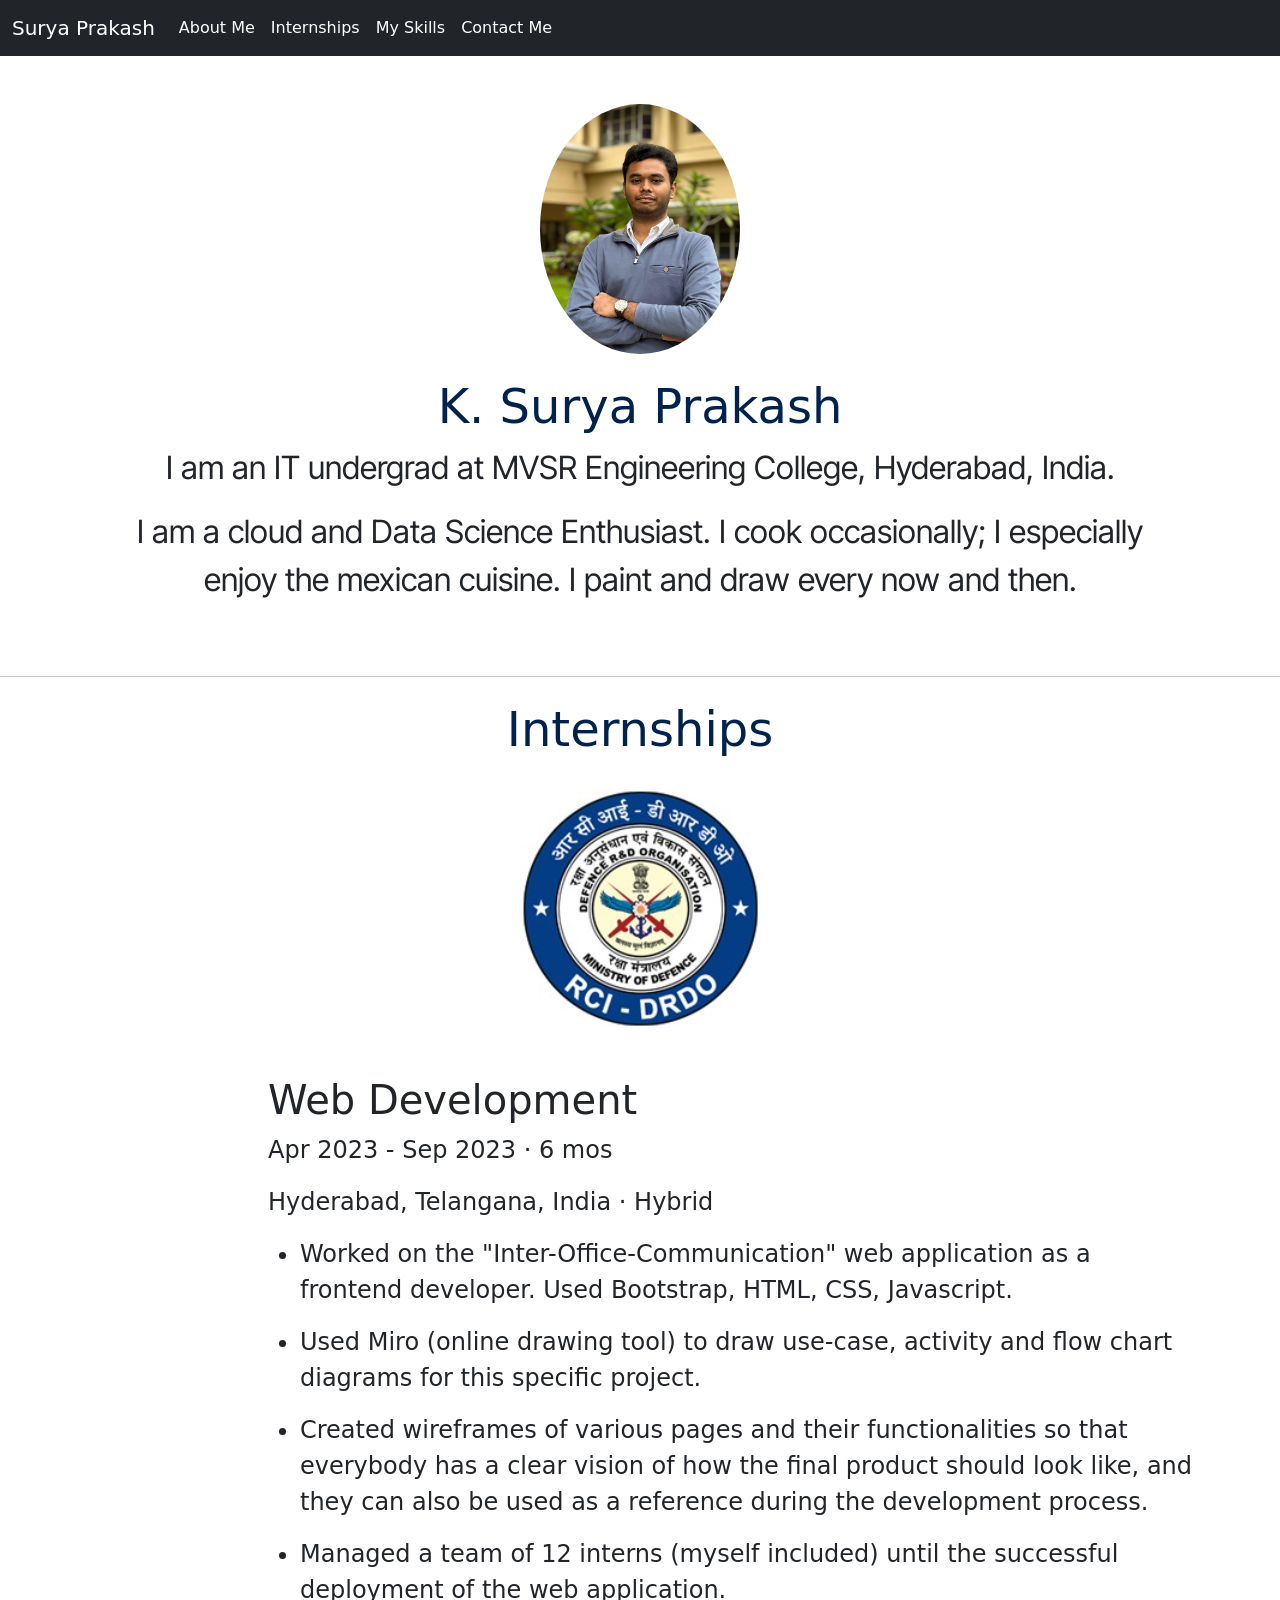
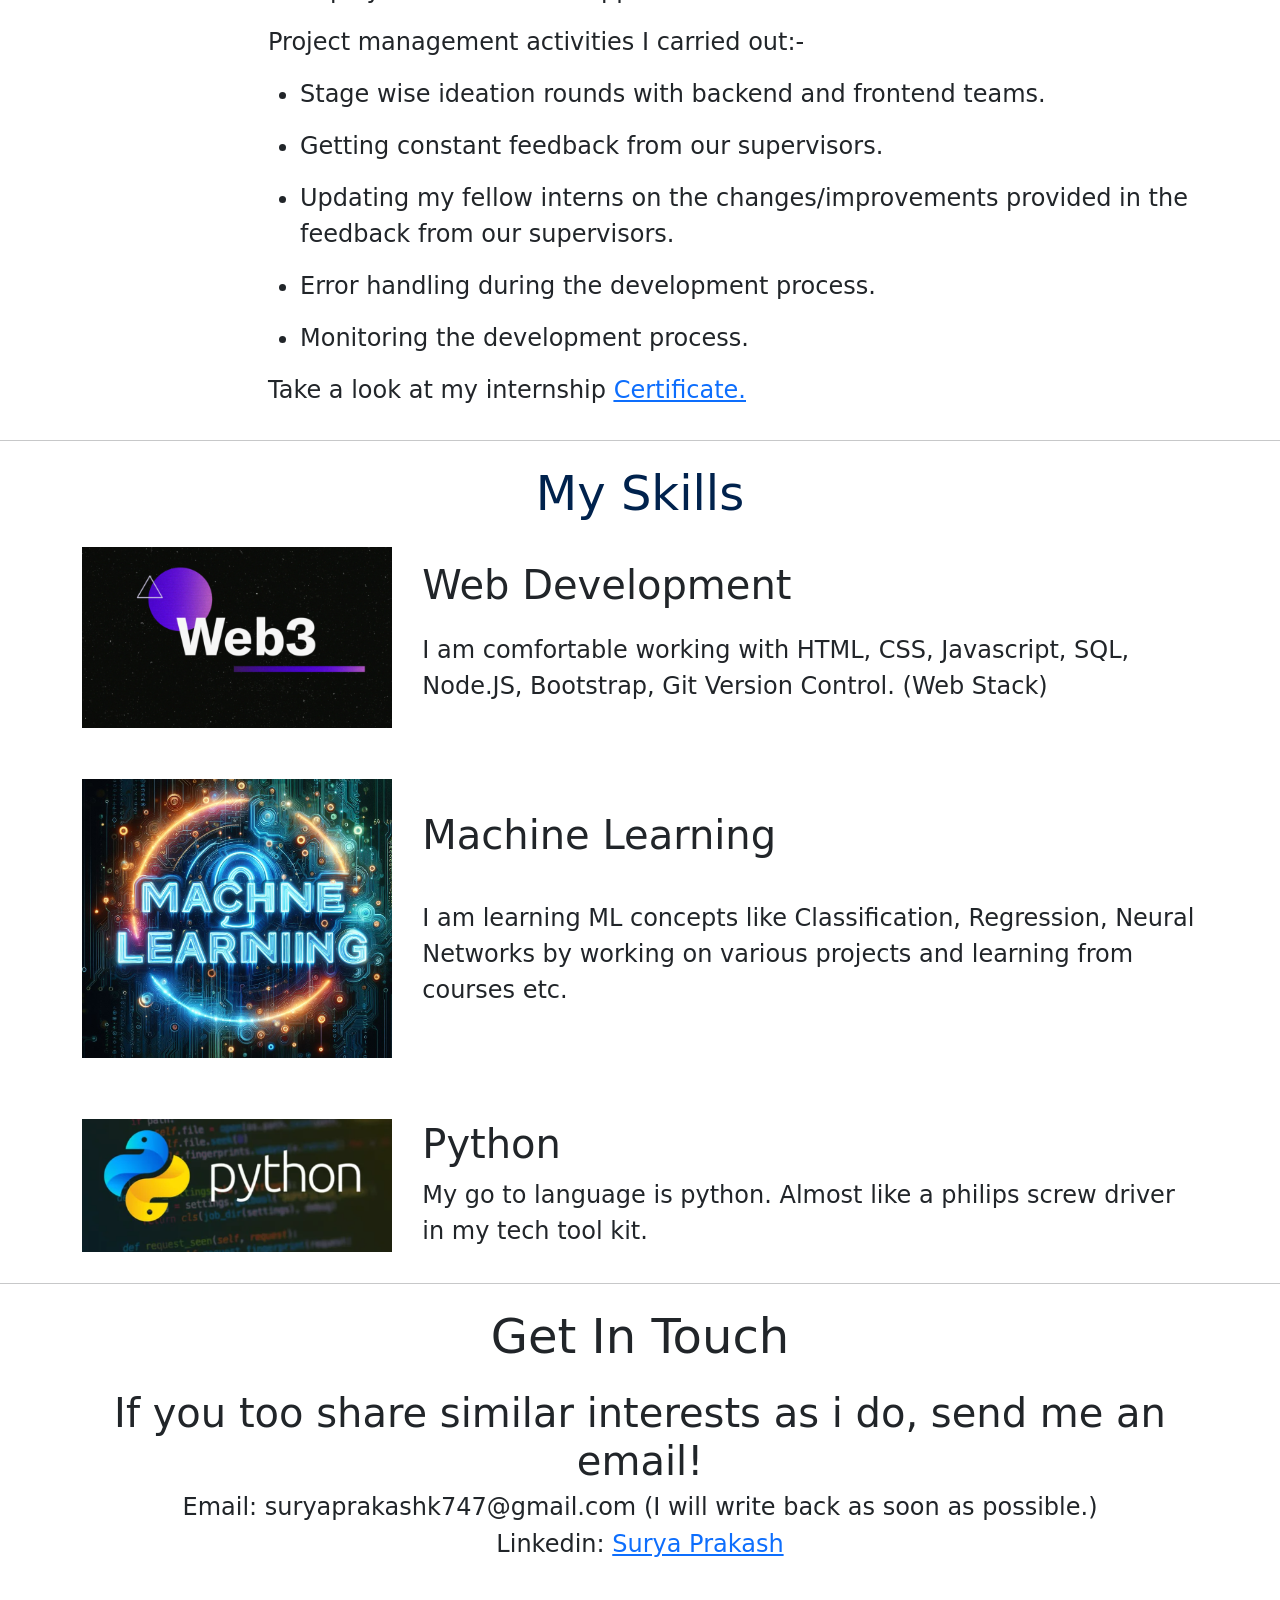
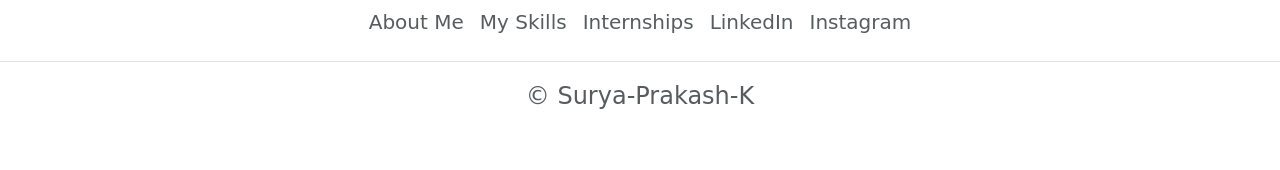
<file: index.html>
<!DOCTYPE html>
<html>
<head>
  <meta charset="UTF-8" />
  <title>Surya Prakash</title>
  <meta name="viewport" content="width=device-width,initial-scale=1">

  <link rel="stylesheet" href="./style.css">
  <link href="https://cdn.jsdelivr.net/npm/bootstrap@5.3.3/dist/css/bootstrap.min.css" rel="stylesheet" integrity="sha384-QWTKZyjpPEjISv5WaRU9OFeRpok6YctnYmDr5pNlyT2bRjXh0JMhjY6hW+ALEwIH" crossorigin="anonymous">
  
  <link rel="preconnect" href="https://fonts.googleapis.com">
  <link rel="preconnect" href="https://fonts.gstatic.com" crossorigin>
  <link href="https://fonts.googleapis.com/css2?family=Inter+Tight:wght@300&display=swap" rel="stylesheet">
</head>
<body>
  <nav class="navbar sticky-top navbar-expand-md navbar-dark bg-dark" aria-label="Fourth navbar example">
    <div class="container-fluid">
      <a class="navbar-brand" href="./index.html">Surya Prakash</a>
      <button class="navbar-toggler" type="button" data-bs-toggle="collapse" data-bs-target="#navbarsExample04" aria-controls="navbarsExample04" aria-expanded="false" aria-label="Toggle navigation">
        <span class="navbar-toggler-icon"></span>
      </button>

      <div class="collapse navbar-collapse" id="navbarsExample04">
        <ul class="navbar-nav me-auto mb-2 mb-md-0">
          <li class="nav-item">
            <a class="nav-link active" aria-current="page" href="./index.html#hero">About Me</a>
          </li>
          <li class="nav-item">
            <a class="nav-link active" aria-current="page" href="./internships.html">Internships</a>
          </li>
          <li class="nav-item">
            <a class="nav-link active" aria-current="page" href="./index.html#skills">My Skills</a>
          </li>
          <li class="nav-item">
            <a class="nav-link active" aria-current="page" href="./index.html#contactme">Contact Me</a>
          </li>
          <!--
          <li class="nav-item dropdown">
            <a class="nav-link active dropdown-toggle" href="#" role="button" data-bs-toggle="dropdown" aria-expanded="false">
              Projects
            </a>
            <ul class="dropdown-menu">
              <li><a class="dropdown-item" href="#">Web</a></li>
              <li><a class="dropdown-item" href="#">Machine Learning</a></li>
              <li><hr class="dropdown-divider"></li>
              <li><a class="dropdown-item" href="#">Personal</a></li>
            </ul>
          </li>
          <li class="nav-item dropdown">
            <a class="nav-link active dropdown-toggle" href="#" role="button" data-bs-toggle="dropdown" aria-expanded="false">
              Certifications
            </a>
            <ul class="dropdown-menu">
              <li><a class="dropdown-item" href="#">Web</a></li>
              <li><a class="dropdown-item" href="#">Machine Learning</a></li>
              <li><hr class="dropdown-divider"></li>
              <li><a class="dropdown-item" href="#">Personal</a></li>
            </ul>
          </li>-->
        </ul>
      </div>
    </div>
  </nav>

  <section id="hero">
    <div class="px-4 py-5 text-center">
      <img class="d-block mx-auto mb-4" src="./prakash_profile_pic.jpeg" alt="Prakash Profile Pic">
      <h1 class="display-5 fw-normal">K. Surya Prakash</h1>
      <div class="col-lg-10 mx-auto">
        <p class="fw-normal fs-2 text-center mb-3">I am an IT undergrad at MVSR Engineering College, Hyderabad, India.</p>
        <p class="fw-normal fs-2 text-center mb-2">I am a cloud and Data Science Enthusiast. I cook occasionally; I especially enjoy the mexican cuisine. I paint and draw every now and then.</p>
        <!--
        <div class="d-grid gap-2 d-sm-flex justify-content-sm-center">
          <button type="button" class="btn btn-primary btn-lg px-4 gap-3">Primary button</button>
        </div>
      -->
      </div>
    </div>
    <hr>
  </section>

  <section id="internships">
    <h2 class="display-5 fw-normal my-4">Internships</h2>
    <div class="container">
      <img src="./rci_logo.png" alt="Picture displaying RCI Logo">
      <div class="col col-sm-10 internship-info fw-normal fs-4">
        <h3 class="display-6 fw-normal">Web Development</h3>
        <p>Apr 2023 - Sep 2023 · 6 mos</p>
        <p>Hyderabad, Telangana, India · Hybrid</p>
        <ul>
        <li><p>Worked on the "Inter-Office-Communication" web application as a frontend developer.
          Used Bootstrap, HTML, CSS, Javascript.</p></li>
        
          <li><p>Used Miro (online drawing tool) to draw use-case, activity and flow chart diagrams for this specific project.</p></li>
          <li><p>Created wireframes of various pages and their functionalities so that everybody has a clear vision of how the final product should look like, and they can also be used as a reference during the development process.</p></li>
            
        <li><p>Managed a team of 12 interns (myself included) until the successful deployment of the web application.</p></li>
      </ul>
        <p>Project management activities I carried out:- </p> 
        <ul>
          <li><p>Stage wise ideation rounds with backend and frontend teams.</p></li>
          <li><p>Getting constant feedback from our supervisors.
          </p></li>
          <li><p>Updating my fellow interns on the changes/improvements provided in the feedback from our supervisors.</p></li>
          <li><p>Error handling during the development process.</p></li>
          <li><p>Monitoring the development process.</p></li>
        </ul>

      <p>Take a look at my internship <a href="https://www.linkedin.com/in/surya-prakash-k/overlay/1707369169692/single-media-viewer/?profileId=ACoAADfz7JABH842DSMZAPbQDt12vXHg-m2Em94"><u>Certificate.</u></a></div>
    </div>
    <hr>
  </section>

  <section id="skills">
    <h2 class="display-5 fw-normal my-4">My Skills</h2>
    <div class="container">

      <div class="skill-pic"><img src="./web3.png" alt="Picture displaying Web3"></div>
      <div class="skill-info fw-normal fs-4">
        <h3 class="display-6 fw-normal">Web Development</h3>
        <p>I am comfortable working with HTML, CSS, Javascript, SQL, Node.JS, Bootstrap, Git Version Control. (Web Stack)</p></div>

      <div class="skill-pic"><img src="./machine_learning.jpeg" alt="Picture displaying ML"></div>
      <div class="skill-info fw-normal fs-4">
        <h3 class="display-6 fw-normal">Machine Learning</h3>
        <p>I am learning ML concepts like Classification, Regression, Neural Networks by working on various projects and learning from courses etc.</p></div>
      
      <div class="skill-pic"><img src="./python_logo.png" alt="Picture displaying ML"></div>
      <div class="skill-info fw-normal fs-4">
        <h3 class="display-6 fw-normal">Python</h3>
        <p>My go to language is python. Almost like a philips screw driver in my tech tool kit.</p></div>

    </div>
    <hr>
  </section>

  <section id="contactme">
    <div class="container">
    <h2 class="display-5 fw-normal my-4 text-center">Get In Touch</h2>
    <h3 class="display-6 fw-normal text-center">If you too share similar interests as i do, send me an email!</h3>
    <h5 class="fw-normal fs-4 text-center">Email: suryaprakashk747@gmail.com (I will write back as soon as possible.)</h5>
    <h5 class="fw-normal fs-4 text-center">Linkedin: <a href="https://www.linkedin.com/in/surya-prakash-k/" target="_blank">Surya Prakash</a></h5>
    </div>
  </section>

  <section id="footer">
    <footer class="py-3 my-4">
      <ul class="nav justify-content-center border-bottom pb-3 mb-3">
        <li class="nav-item"><a href="./index.html#hero" class="nav-link px-2 text-body-secondary fs-5">About Me</a></li>
        <li class="nav-item"><a href="./index.html#skills" class="nav-link px-2 text-body-secondary fs-5">My Skills</a></li>
        <li class="nav-item"><a href="./internships.html" class="nav-link px-2 text-body-secondary fs-5">Internships</a></li>
        <li class="nav-item"><a href="https://www.linkedin.com/in/surya-prakash-k/" class="nav-link px-2 text-body-secondary fs-5" target="_blank">LinkedIn</a></li>
        <li class="nav-item"><a href="https://www.instagram.com/surya_prakash_0609?igsh=MXA1djdoZm5lbHdoMQ==" class="nav-link px-2 text-body-secondary fs-5" target="_blank">Instagram</a></li>
        
      </ul>
      <p class="text-center text-body-secondary fs-4">© Surya-Prakash-K</p>
    </footer>
</section>

  <script src="https://cdn.jsdelivr.net/npm/bootstrap@5.3.3/dist/js/bootstrap.bundle.min.js" integrity="sha384-YvpcrYf0tY3lHB60NNkmXc5s9fDVZLESaAA55NDzOxhy9GkcIdslK1eN7N6jIeHz" crossorigin="anonymous"></script>
</body>
</html>
</file>
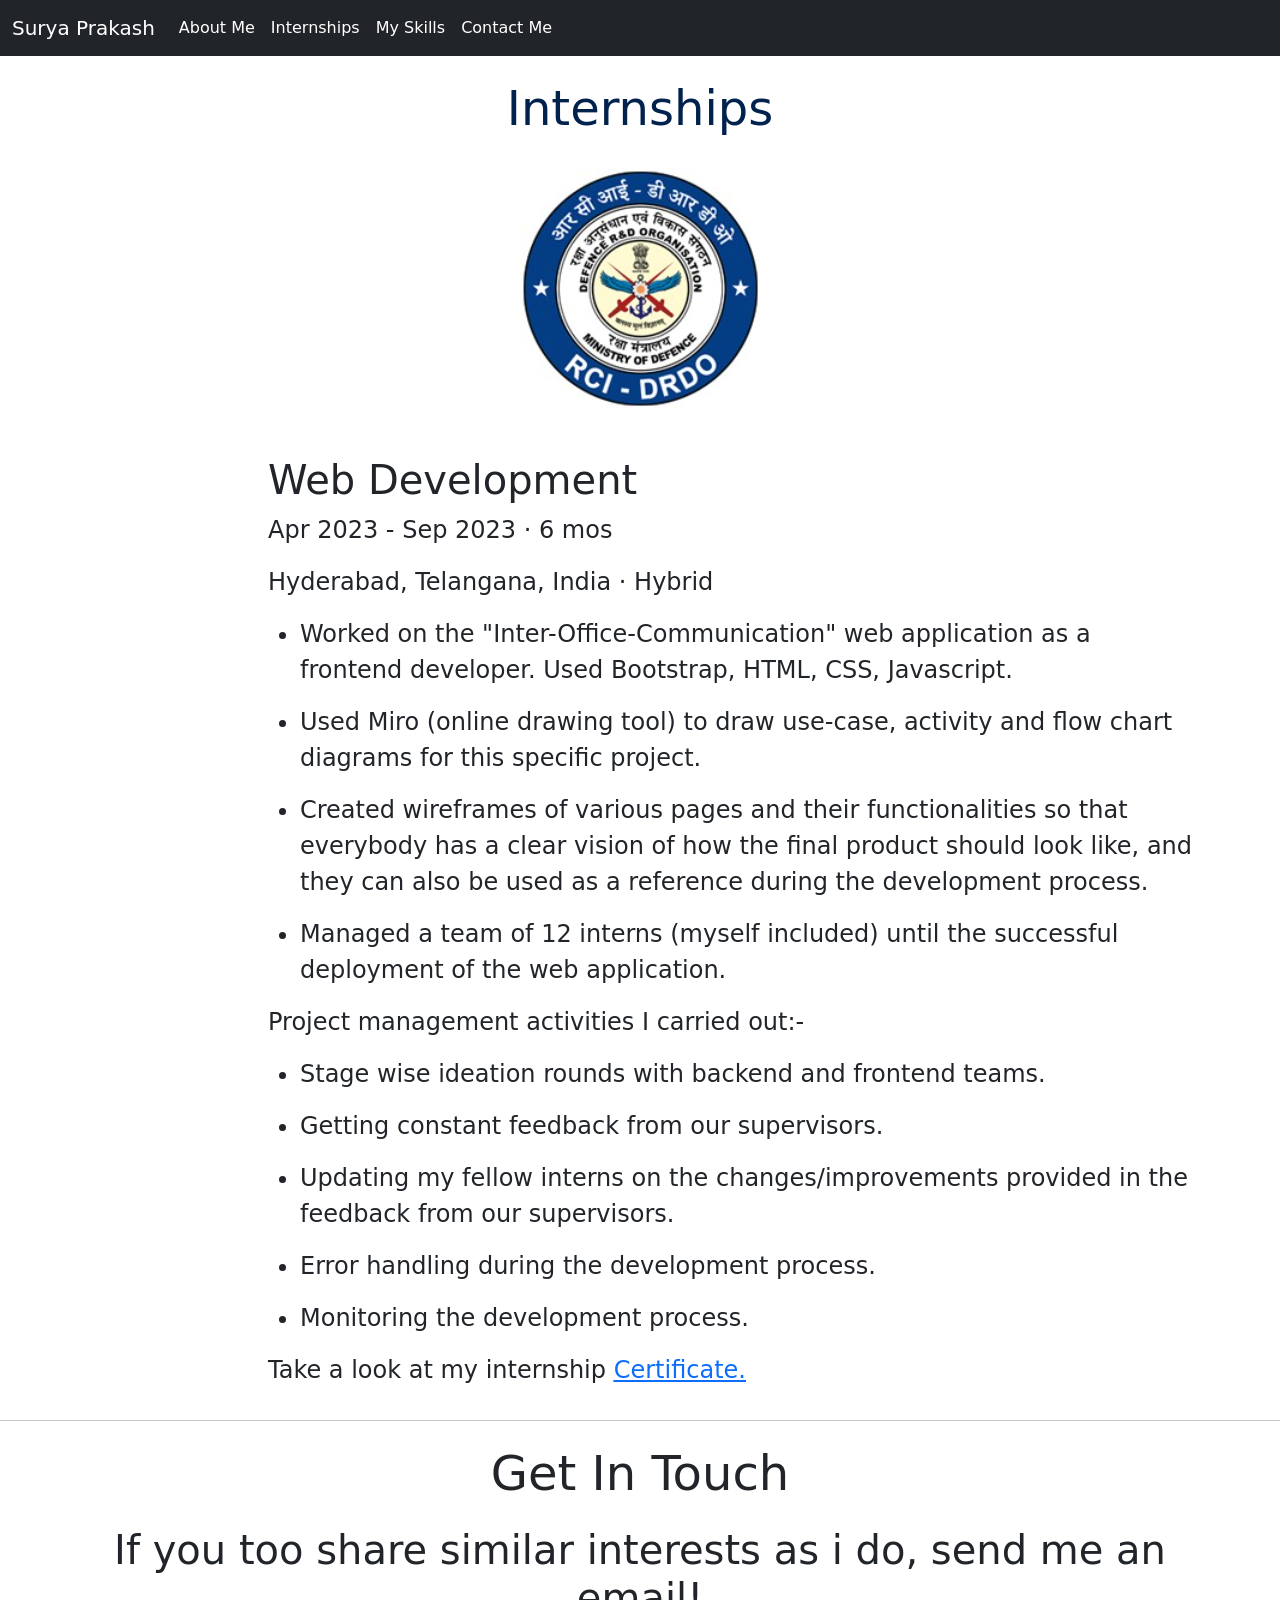
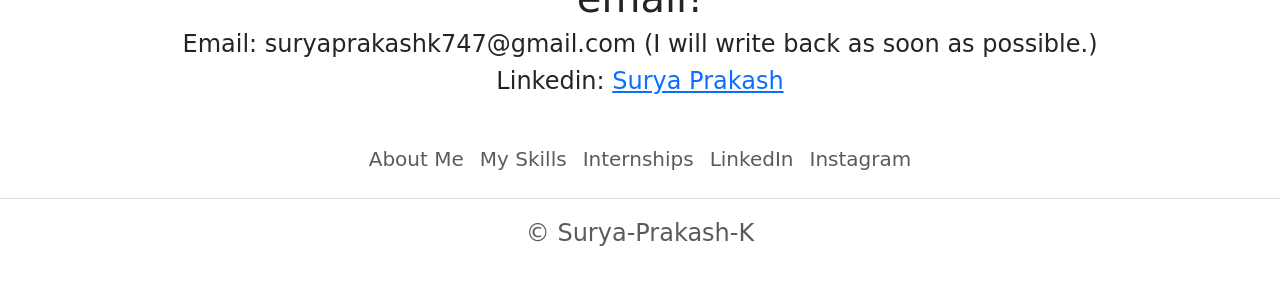
<file: internships.html>
<!DOCTYPE html>
<html>
<head>
  <meta charset="UTF-8" />
  <title>Surya Prakash Internships</title>
  <meta name="viewport" content="width=device-width,initial-scale=1">

  <link rel="stylesheet" href="./style.css">
  <link href="https://cdn.jsdelivr.net/npm/bootstrap@5.3.3/dist/css/bootstrap.min.css" rel="stylesheet" integrity="sha384-QWTKZyjpPEjISv5WaRU9OFeRpok6YctnYmDr5pNlyT2bRjXh0JMhjY6hW+ALEwIH" crossorigin="anonymous">
  
  <link rel="preconnect" href="https://fonts.googleapis.com">
  <link rel="preconnect" href="https://fonts.gstatic.com" crossorigin>
  <link href="https://fonts.googleapis.com/css2?family=Inter+Tight:wght@300&display=swap" rel="stylesheet">
</head>
<body>
  <nav class="navbar sticky-top navbar-expand-md navbar-dark bg-dark" aria-label="Fourth navbar example">
    <div class="container-fluid">
      <a class="navbar-brand" href="./index.html">Surya Prakash</a>
      <button class="navbar-toggler" type="button" data-bs-toggle="collapse" data-bs-target="#navbarsExample04" aria-controls="navbarsExample04" aria-expanded="false" aria-label="Toggle navigation">
        <span class="navbar-toggler-icon"></span>
      </button>

      <div class="collapse navbar-collapse" id="navbarsExample04">
        <ul class="navbar-nav me-auto mb-2 mb-md-0">
          <li class="nav-item">
            <a class="nav-link active" aria-current="page" href="./index.html#hero">About Me</a>
          </li>
          <li class="nav-item">
            <a class="nav-link active" aria-current="page" href="./internships.html">Internships</a>
          </li>
          <li class="nav-item">
            <a class="nav-link active" aria-current="page" href="./index.html#skills">My Skills</a>
          </li>
          <li class="nav-item">
            <a class="nav-link active" aria-current="page" href="#contactme">Contact Me</a>
          </li>
          <!--
          <li class="nav-item dropdown">
            <a class="nav-link active dropdown-toggle" href="#" role="button" data-bs-toggle="dropdown" aria-expanded="false">
              Projects
            </a>
            <ul class="dropdown-menu">
              <li><a class="dropdown-item" href="#">Web</a></li>
              <li><a class="dropdown-item" href="#">Machine Learning</a></li>
              <li><hr class="dropdown-divider"></li>
              <li><a class="dropdown-item" href="#">Personal</a></li>
            </ul>
          </li>
          <li class="nav-item dropdown">
            <a class="nav-link active dropdown-toggle" href="#" role="button" data-bs-toggle="dropdown" aria-expanded="false">
              Certifications
            </a>
            <ul class="dropdown-menu">
              <li><a class="dropdown-item" href="#">Web</a></li>
              <li><a class="dropdown-item" href="#">Machine Learning</a></li>
              <li><hr class="dropdown-divider"></li>
              <li><a class="dropdown-item" href="#">Personal</a></li>
            </ul>
          </li>-->
        </ul>
      </div>
    </div>
  </nav>

  <section id="internships">
    <h2 class="display-5 fw-normal my-4">Internships</h2>
    <div class="container">
      <img src="./rci_logo.png" alt="Picture displaying RCI Logo">
      <div class="col col-sm-10 internship-info fw-normal fs-4">
        <h3 class="display-6 fw-normal">Web Development</h3>
        <p>Apr 2023 - Sep 2023 · 6 mos</p>
        <p>Hyderabad, Telangana, India · Hybrid</p>
        <ul>
        <li><p>Worked on the "Inter-Office-Communication" web application as a frontend developer.
          Used Bootstrap, HTML, CSS, Javascript.</p></li>
        
          <li><p>Used Miro (online drawing tool) to draw use-case, activity and flow chart diagrams for this specific project.</p></li>
          <li><p>Created wireframes of various pages and their functionalities so that everybody has a clear vision of how the final product should look like, and they can also be used as a reference during the development process.</p></li>
            
        <li><p>Managed a team of 12 interns (myself included) until the successful deployment of the web application.</p></li>
      </ul>
        <p>Project management activities I carried out:- </p> 
        <ul>
          <li><p>Stage wise ideation rounds with backend and frontend teams.</p></li>
          <li><p>Getting constant feedback from our supervisors.
          </p></li>
          <li><p>Updating my fellow interns on the changes/improvements provided in the feedback from our supervisors.</p></li>
          <li><p>Error handling during the development process.</p></li>
          <li><p>Monitoring the development process.</p></li>
        </ul>

      <p>Take a look at my internship <a href="https://www.linkedin.com/in/surya-prakash-k/overlay/1707369169692/single-media-viewer/?profileId=ACoAADfz7JABH842DSMZAPbQDt12vXHg-m2Em94"><u>Certificate.</u></a></div>
    </div>
    <hr>
  </section>

  <section id="contactme">
    <div class="container">
    <h2 class="display-5 fw-normal my-4 text-center">Get In Touch</h2>
    <h3 class="display-6 fw-normal text-center">If you too share similar interests as i do, send me an email!</h3>
    <h5 class="fw-normal fs-4 text-center">Email: suryaprakashk747@gmail.com (I will write back as soon as possible.)</h5>
    <h5 class="fw-normal fs-4 text-center">Linkedin: <a href="https://www.linkedin.com/in/surya-prakash-k/" target="_blank">Surya Prakash</a></h5>
    </div>
  </section>

  <section id="footer">
      <footer class="py-3 my-4">
        <ul class="nav justify-content-center border-bottom pb-3 mb-3">
          <li class="nav-item"><a href="./index.html#hero" class="nav-link px-2 text-body-secondary fs-5">About Me</a></li>
          <li class="nav-item"><a href="./index.html#skills" class="nav-link px-2 text-body-secondary fs-5">My Skills</a></li>
          <li class="nav-item"><a href="./internships.html" class="nav-link px-2 text-body-secondary fs-5">Internships</a></li>
          <li class="nav-item"><a href="https://www.linkedin.com/in/surya-prakash-k/" class="nav-link px-2 text-body-secondary fs-5" target="_blank">LinkedIn</a></li>
          <li class="nav-item"><a href="https://www.instagram.com/surya_prakash_0609?igsh=MXA1djdoZm5lbHdoMQ==" class="nav-link px-2 text-body-secondary fs-5" target="_blank">Instagram</a></li>
          
        </ul>
        <p class="text-center text-body-secondary fs-4">© Surya-Prakash-K</p>
      </footer>
  </section>

  

  <script src="https://cdn.jsdelivr.net/npm/bootstrap@5.3.3/dist/js/bootstrap.bundle.min.js" integrity="sha384-YvpcrYf0tY3lHB60NNkmXc5s9fDVZLESaAA55NDzOxhy9GkcIdslK1eN7N6jIeHz" crossorigin="anonymous"></script>
</body>
</html>
</file>
<file: style.css>
#hero img{
  height: 250px;
  width: 200px;
  border-radius: 50%;
}

#hero h1{
  color: #00224D;
}

#hero p{
  font-family: "Inter Tight", sans-serif;
  font-optical-sizing: auto;
  font-weight: 300;
  font-style: normal;
}

#internships > h2{
  color: #00224D;
  text-align: center;
}

#internships > .container{
  display: flex;
  flex-wrap: wrap;
  flex-direction: column;
  justify-content: space-around;
  gap: 20px
}

#internships > .container > img{
  align-self: center;
}


#internships > .container > .internship-info{
  align-self: flex-end;
}

#skills > h2{
  color: #00224D;
  text-align: center;
}

#skills > .container{
  display: grid;
  grid-template-columns: 1fr 2.5fr;
  grid-template-rows: repeat(auto, auto);
  gap: 30px;
  justify-content: center;
}

#skills > .container > .skill-pic > img{
  object-fit: cover;
  width: 100%;
  max-height: 90%;
}

#skills > .container > .skill-info{
  display: flex;
  flex-wrap: wrap;
  justify-content: flex-start;
}

#skills > .container > .skill-info > h3{
  align-self: center;
}
</file>
